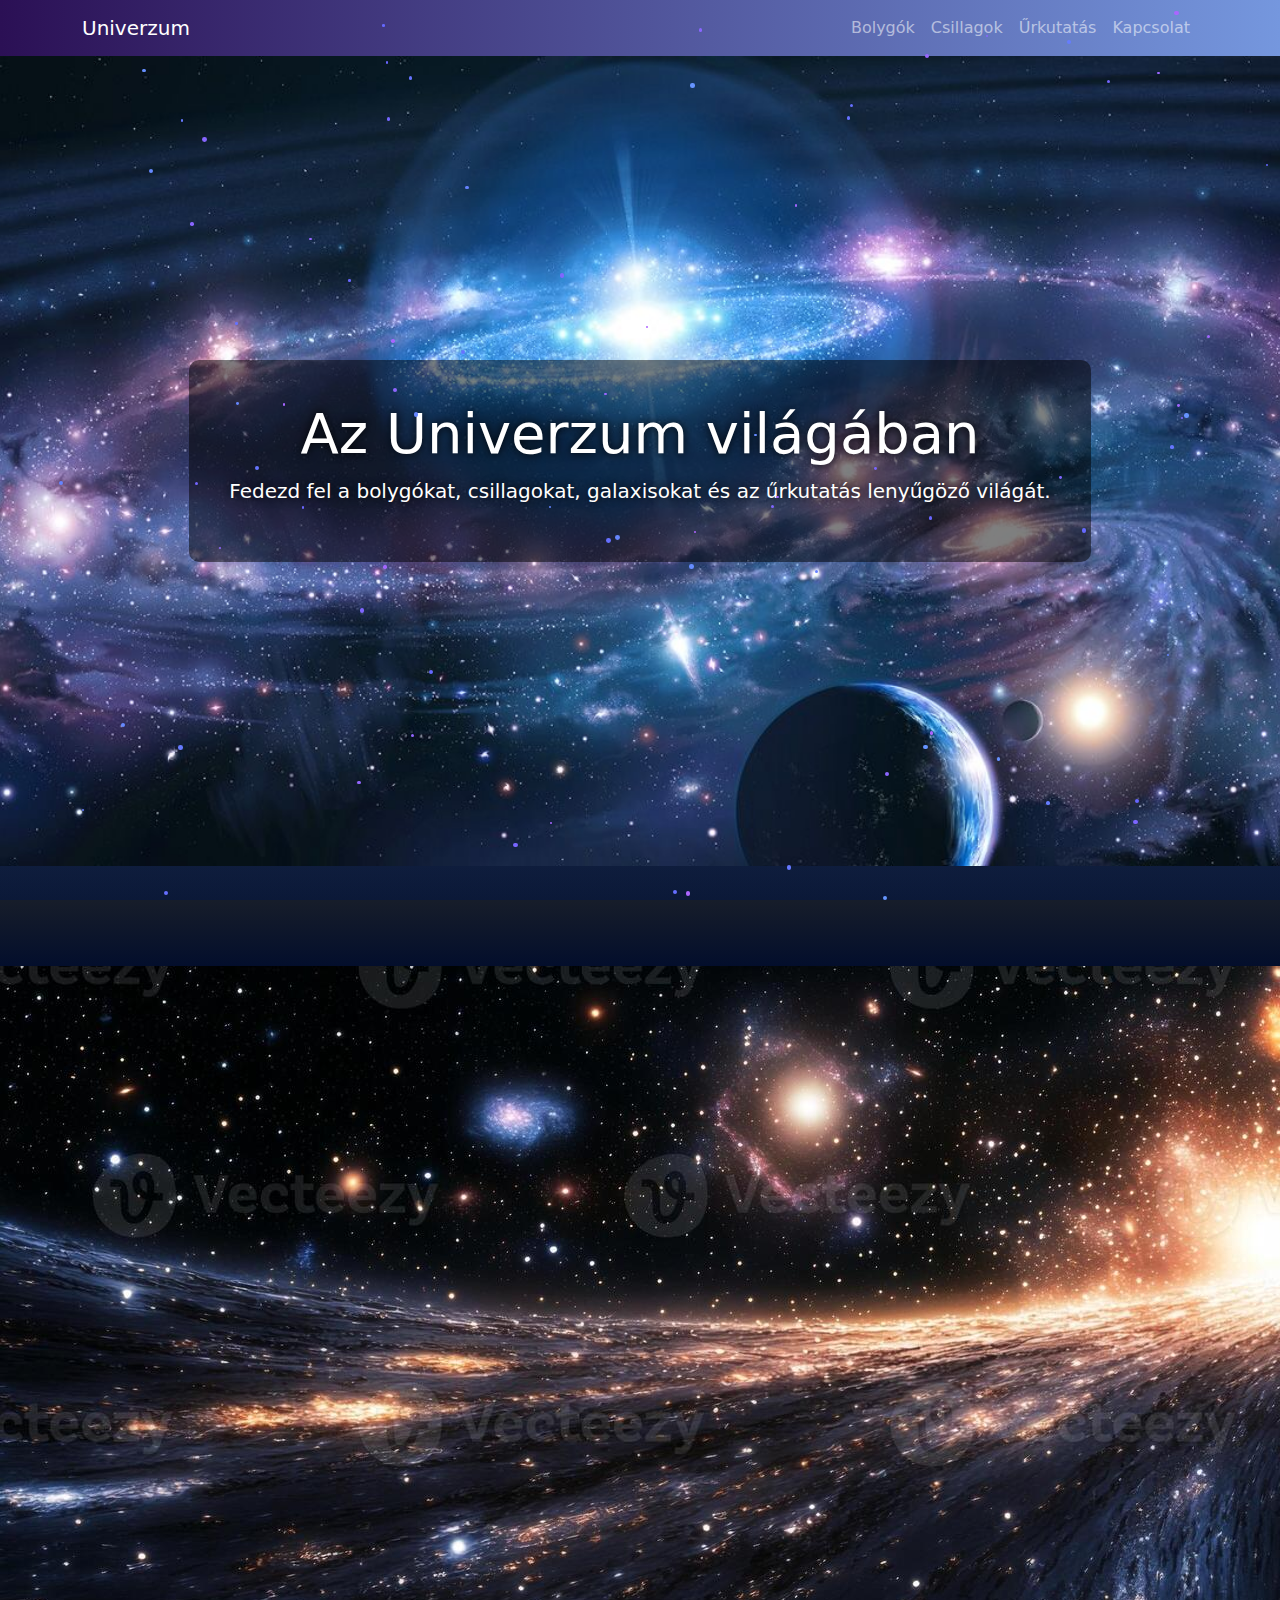
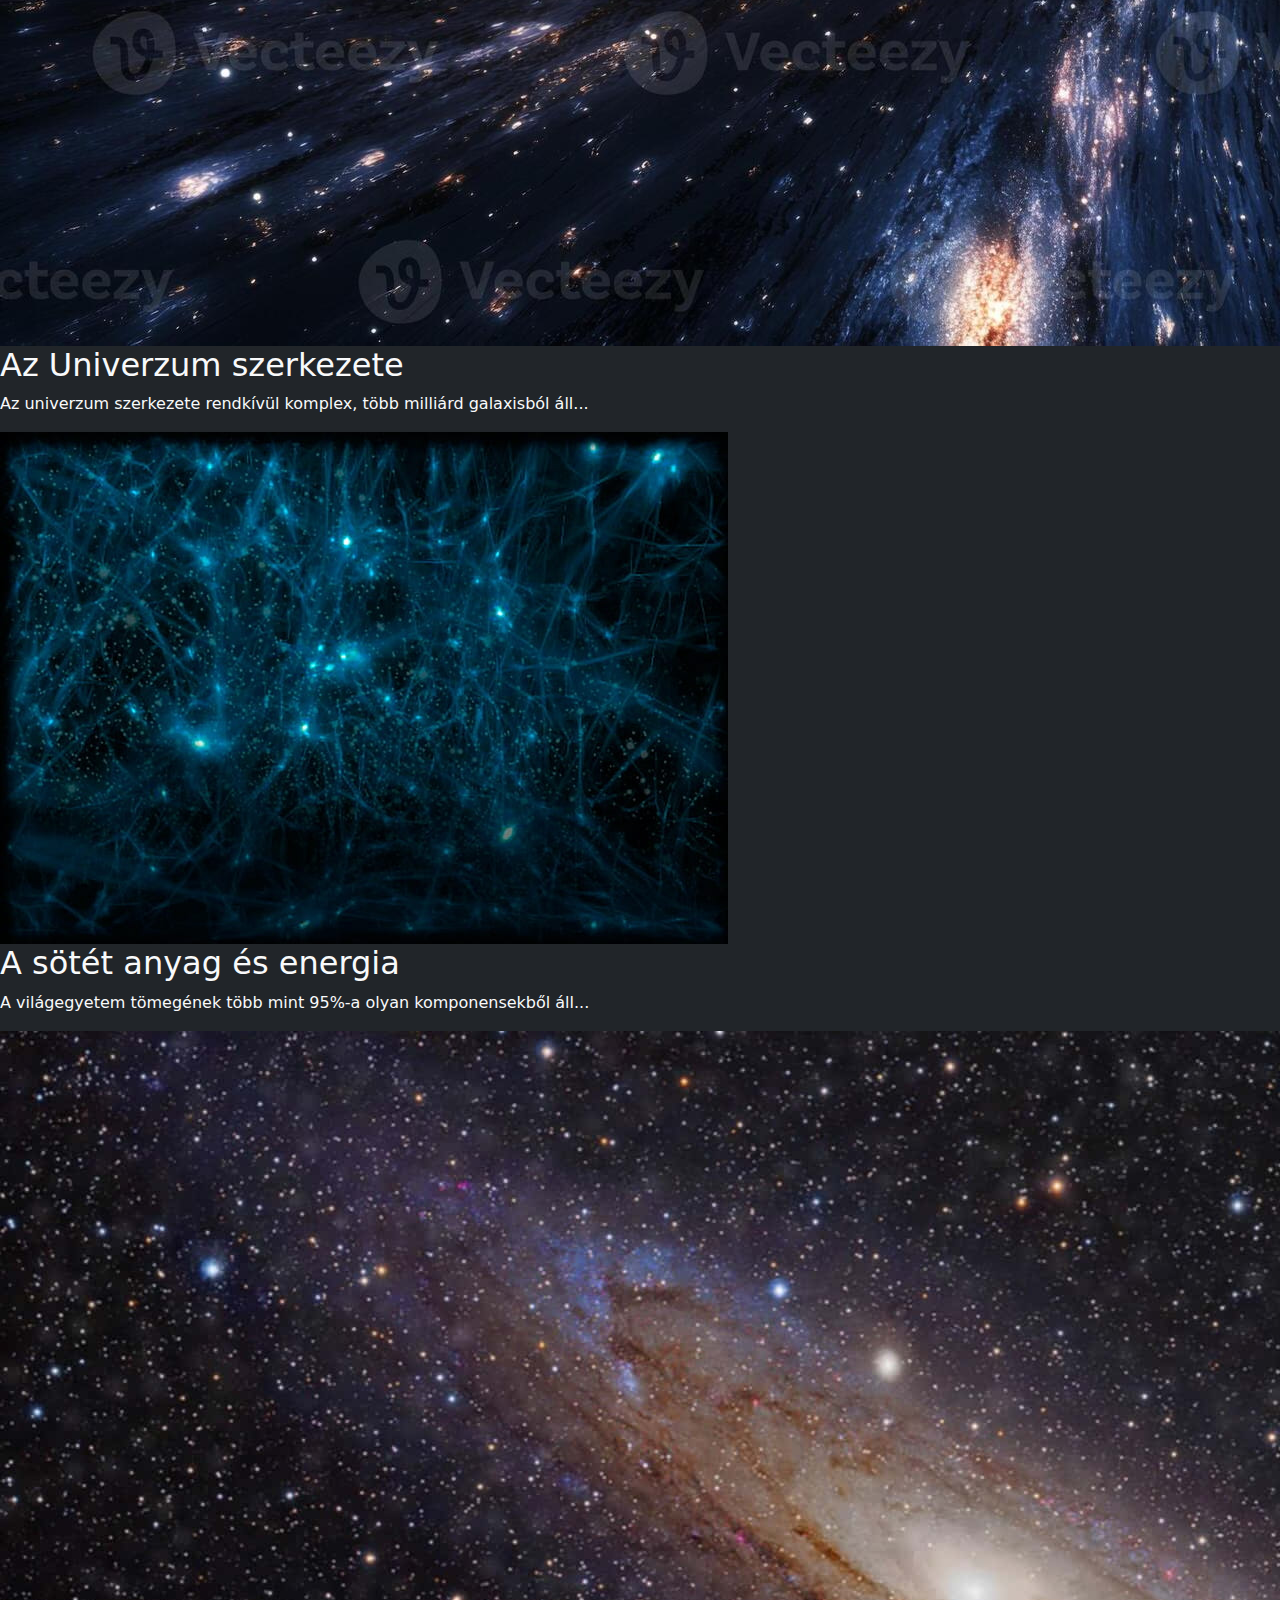
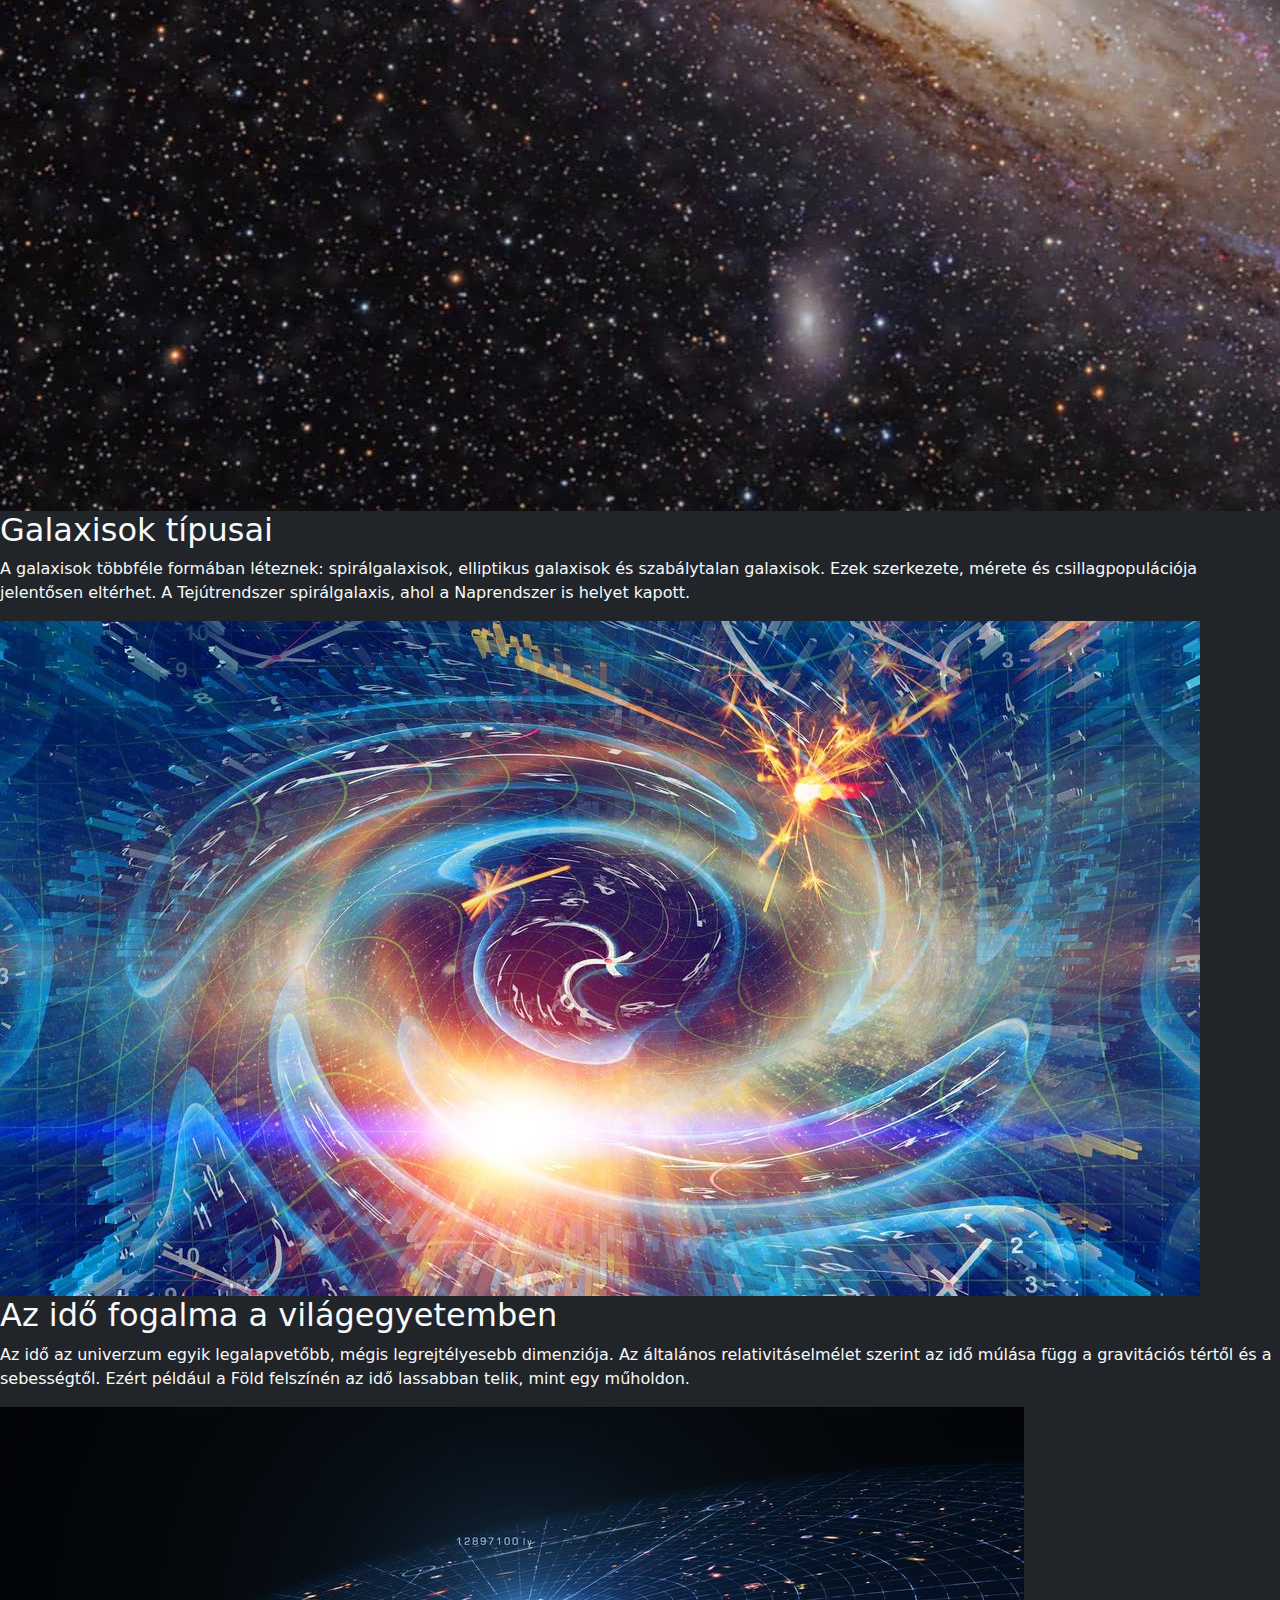
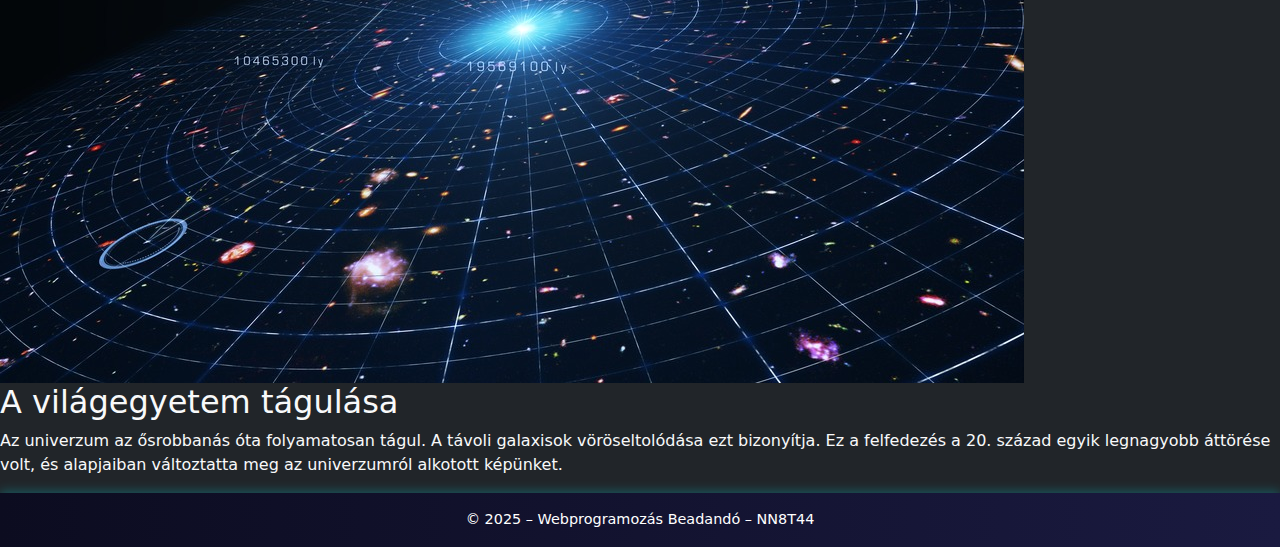
<file: index.html>
<!DOCTYPE html>
<html lang="hu">
<head>
  <meta charset="UTF-8">
  <meta name="viewport" content="width=device-width, initial-scale=1">
  <title>Univerzum – Főoldal</title>
  <!-- Bootstrap CSS -->
  <link href="https://cdn.jsdelivr.net/npm/bootstrap@5.3.3/dist/css/bootstrap.min.css" rel="stylesheet">
  <!-- Saját CSS -->
  <link rel="stylesheet" href="style/style.css">
</head>
<body class="bg-dark text-light">

  <!-- Navigációs sáv -->
  <nav class="navbar navbar-expand-lg navbar-dark bg-primary">
    <div class="container">
      <a class="navbar-brand" href="index.html">Univerzum</a>
      <button class="navbar-toggler" type="button" data-bs-toggle="collapse" data-bs-target="#navbarNav">
        <span class="navbar-toggler-icon"></span>
      </button>
      <div class="collapse navbar-collapse" id="navbarNav">
        <ul class="navbar-nav ms-auto">
          <li class="nav-item"><a class="nav-link" href="universe/bolygok.html">Bolygók</a></li>
          <li class="nav-item"><a class="nav-link" href="universe/csillagok.html">Csillagok</a></li>
          <li class="nav-item"><a class="nav-link" href="universe/urkutatas.html">Űrkutatás</a></li>
          <li class="nav-item"><a class="nav-link" href="universe/kapcsolat.html">Kapcsolat</a></li>
        </ul>
      </div>
    </div>
  </nav>

  <!-- Fejrész -->
  <header class="hero-header text-center text-light">
    <div class="overlay">
      <h1 class="display-4">Az Univerzum világában</h1>
      <p class="lead">Fedezd fel a bolygókat, csillagokat, galaxisokat és az űrkutatás lenyűgöző világát.</p>
    </div>
  </header>
  <div id="transition-bg"></div>

  <!-- Tartalom -->
  <section class="info-card hover-card">
    <img src="/imgs/unistruct.jpeg" alt="Univerzum struktúrája" class="hover-bg" />
    <div class="card-text">
        <h2>Az Univerzum szerkezete</h2>
        <p>Az univerzum szerkezete rendkívül komplex, több milliárd galaxisból áll...</p>
    </div>
    </section>
  
 
  <section class="info-card hover-card">
    <img src="/imgs/darkmatter.jpg" alt="Sötét anyag" class="hover-bg" />
    <div class="card-text">
      <h2>A sötét anyag és energia</h3>
      <p>A világegyetem tömegének több mint 95%-a olyan komponensekből áll...</p>
    </div>
  </section>
  

  <section class="info-card hover-card">
    <img src="/imgs/ellipticalgalaxy.jpg" alt="elliptikus galaxis" class="hover-bg" />
    <div class="card-text">
        <h2>Galaxisok típusai</h2>
        <p>A galaxisok többféle formában léteznek: spirálgalaxisok, elliptikus galaxisok és szabálytalan galaxisok. Ezek szerkezete, mérete és csillagpopulációja jelentősen eltérhet. A Tejútrendszer spirálgalaxis, ahol a Naprendszer is helyet kapott.</p>
    </div>
    </section>

  <section class="info-card hover-card">
    <img src="/imgs/timeuni.jpg" alt="Tér idő univerzum" class="hover-bg" />
    <div class="card-text">
        <h2>Az idő fogalma a világegyetemben</h2>
        <p>Az idő az univerzum egyik legalapvetőbb, mégis legrejtélyesebb dimenziója. Az általános relativitáselmélet szerint az idő múlása függ a gravitációs tértől és a sebességtől. Ezért például a Föld felszínén az idő lassabban telik, mint egy műholdon.</p>
    </div>
    </section>
  <section class="info-card hover-card">
    <img src="/imgs/expandinguni.jpg" alt="tágulás" class="hover-bg" />
    <div class="card-text">
        <h2>A világegyetem tágulása</h2>
        <p>Az univerzum az ősrobbanás óta folyamatosan tágul. A távoli galaxisok vöröseltolódása ezt bizonyítja. Ez a felfedezés a 20. század egyik legnagyobb áttörése volt, és alapjaiban változtatta meg az univerzumról alkotott képünket.</p>
    </div>
    </section>
      
  <div id="particle-background"></div>

  <!-- Lábléc -->
  <footer class="bg-secondary text-center text-white py-3">
    &copy; 2025 – Webprogramozás Beadandó – NN8T44
  </footer>

  <!-- Bootstrap JS és saját JS -->
  <script src="https://cdn.jsdelivr.net/npm/bootstrap@5.3.3/dist/js/bootstrap.bundle.min.js"></script>
  <script src="js_storage/index.js"></script>
</body>
</html>
</file>
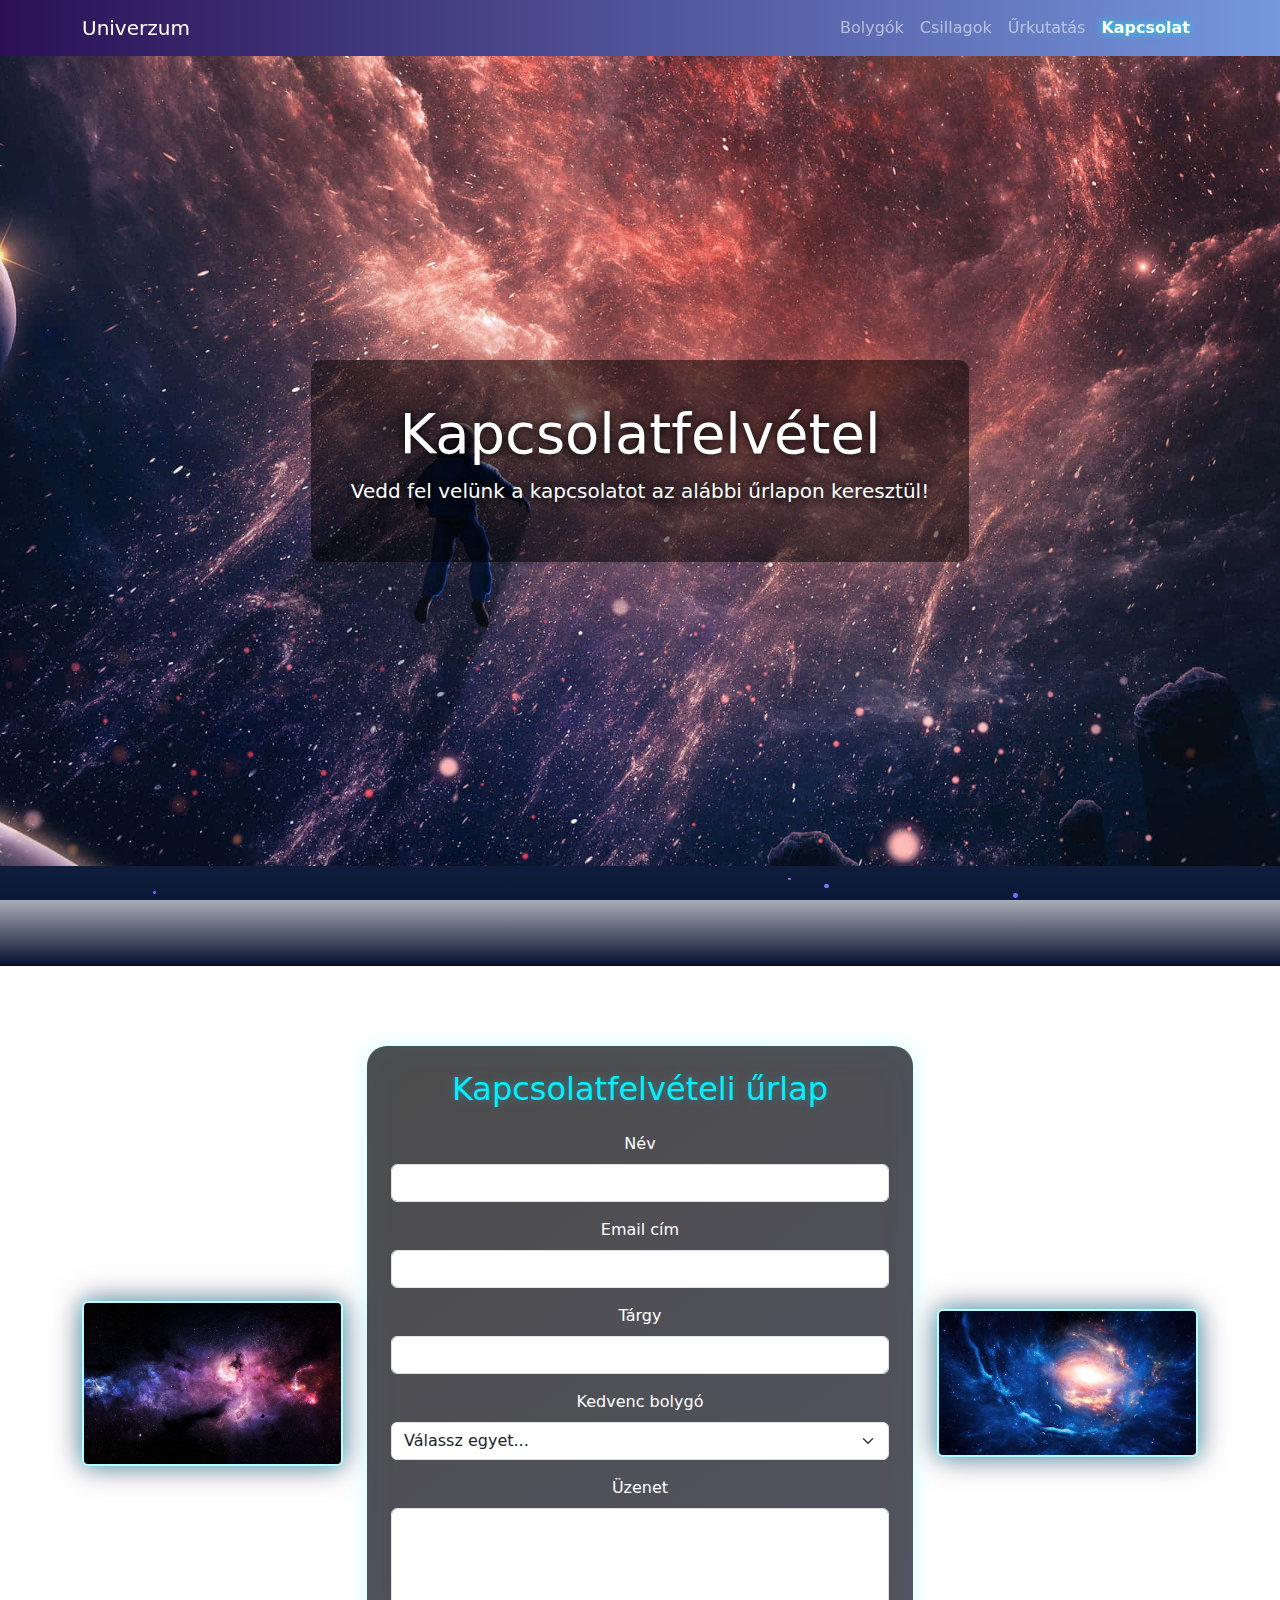
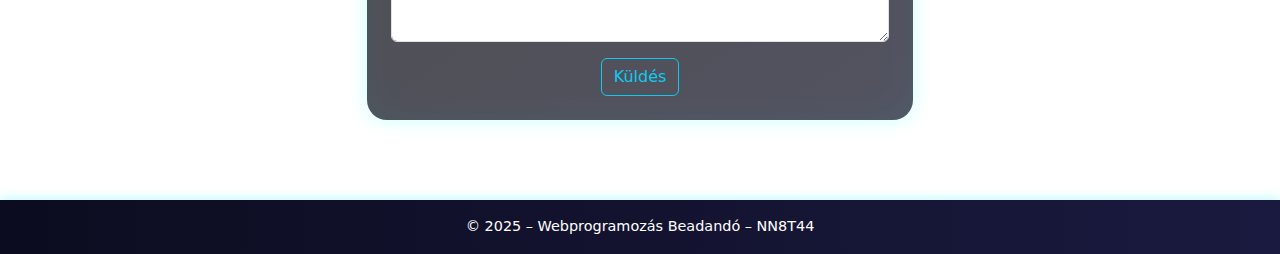
<file: universe/kapcsolat.html>
<!DOCTYPE html>
<html lang="hu">
<head>
  <meta charset="UTF-8" />
  <meta name="viewport" content="width=device-width, initial-scale=1" />
  <title>Kapcsolat</title>
  <link href="https://cdn.jsdelivr.net/npm/bootstrap@5.3.3/dist/css/bootstrap.min.css" rel="stylesheet" />
  <link rel="stylesheet" href="../style/style.css" />
</head>
<body>

  <!-- Háttér csillogás -->
  <div id="particle-background"></div>

  <!-- Navigáció -->
  <nav class="navbar navbar-expand-lg navbar-dark">
    <div class="container">
      <a class="navbar-brand" href="../index.html">Univerzum</a>
      <button class="navbar-toggler" type="button" data-bs-toggle="collapse" data-bs-target="#navbarNav">
        <span class="navbar-toggler-icon"></span>
      </button>
      <div class="collapse navbar-collapse" id="navbarNav">
        <ul class="navbar-nav ms-auto">
          <li class="nav-item"><a class="nav-link" href="bolygok.html">Bolygók</a></li>
          <li class="nav-item"><a class="nav-link" href="csillagok.html">Csillagok</a></li>
          <li class="nav-item"><a class="nav-link" href="urkutatas.html">Űrkutatás</a></li>
          <li class="nav-item"><a class="nav-link active" href="kapcsolat.html">Kapcsolat</a></li>
        </ul>
      </div>
    </div>
  </nav>

  <!-- Fejléc -->
  <header class="hero-header text-center text-light" style="background-image: url('../imgs/contact.jpg');">
    <div class="overlay">
      <h1 class="display-4">Kapcsolatfelvétel</h1>
      <p class="lead">Vedd fel velünk a kapcsolatot az alábbi űrlapon keresztül!</p>
    </div>
  </header>

  <div id="transition-bg"></div>

  <!-- Tartalom -->
  <main class="container my-5 text-light">
    <div class="row align-items-center">
      
      <!-- Bal kép -->
      <div class="col-md-3 d-none d-md-block text-center">
        <img src="../imgs/leftuni.jpg" alt="Bal oldali űr" class="img-fluid rounded contact-side-img" />
      </div>

      <!-- Űrlap -->
      <div class="col-md-6">
        <section class="content-card p-4">
          <h2 class="text-center mb-4">Kapcsolatfelvételi űrlap</h2>
          <form id="contactForm" novalidate>
            <div class="mb-3">
              <label for="name" class="form-label">Név</label>
              <input type="text" class="form-control" id="name" required>
            </div>
            <div class="mb-3">
              <label for="email" class="form-label">Email cím</label>
              <input type="email" class="form-control" id="email" required>
            </div>
            <div class="mb-3">
              <label for="subject" class="form-label">Tárgy</label>
              <input type="text" class="form-control" id="subject" required>
            </div>
            <div class="mb-3">
              <label for="planet" class="form-label">Kedvenc bolygó</label>
              <select class="form-select" id="planet" required>
                <option value="">Válassz egyet...</option>
                <option value="föld">Föld</option>
                <option value="mars">Mars</option>
                <option value="neptunusz">Neptunusz</option>
                <option value="trappist">TRAPPIST-1d</option>
                <option value="Proxima-b">Proxima b</option>
                <option value="WASP-12b">WASP-12b</option>
                <option value="Teegarden-b">Teegarden b</option>
                <option value="HD-40307g">HD 40307g</option>
              </select>
            </div>
            <div class="mb-3">
              <label for="message" class="form-label">Üzenet</label>
              <textarea class="form-control" id="message" rows="5" required></textarea>
            </div>
            <div class="text-center">
              <button type="submit" class="btn btn-outline-info">Küldés</button>
            </div>
          </form>
        </section>
      </div>

      <!-- Jobb kép -->
      <div class="col-md-3 d-none d-md-block text-center">
        <img src="../imgs/rightuni.jpeg" alt="Jobb oldali űr" class="img-fluid rounded contact-side-img" />
      </div>

    </div>
  </main>

  <!-- Lábléc -->
  <footer class="text-center text-white py-3">
    &copy; 2025 – Webprogramozás Beadandó – NN8T44
  </footer>

  <script src="https://cdn.jsdelivr.net/npm/bootstrap@5.3.3/dist/js/bootstrap.bundle.min.js"></script>
  <script src="../js_storage/index.js"></script>
  <script src="../js_storage/contact.js"></script>
</body>
</html>
</file>
<file: style/style.css>
body {
    background: linear-gradient(to bottom, #010216, #0b0f2a, #0f1e3e);
    background-attachment: fixed;
    background-size: cover;
    color: #fff;
  }

  #particle-background {  /* csillanások a háttéren js kóddal kiegészítve*/
    position: fixed;
    top: 0;
    left: 0;
    width: 100%;
    height: 100%;
    pointer-events: none;
    z-index: 0;
    overflow: hidden;
  }
  
  .particle {
    position: absolute;
    width: 4px;
    height: 4px;
    border-radius: 50%;
    background: rgba(0, 255, 255, 0.5);
    animation: twinkle 3s infinite ease-in-out;
  }
  
  @keyframes twinkle {
    0%, 100% { opacity: 0.1; transform: scale(1); }
    50% { opacity: 0.9; transform: scale(1.5); }
  }
  
  .particle-mask {
    position: relative;
    z-index: 2;
  }
  

.hero-header {
    background-image: url('../imgs/universebg.jpg');
    background-size: cover;
    background-position: center;
    background-repeat: no-repeat;
    height: 90vh;
    display: flex;
    align-items: center;
    justify-content: center;
    position: relative;
  }
  
  .hero-header .overlay {
    background-color: rgba(0, 0, 0, 0.5); /* sötétítő réteg */
    padding: 40px;
    border-radius: 10px;
    max-width: 80%;
  }
  
  .hero-header h1,
  .hero-header p {
    color: #fff;
    text-shadow: 0 0 10px #000;
  }
  
  .navbar {
    background: linear-gradient(90deg, #2b1055, #7597de);
    box-shadow: 0 0 10px #00f0ff;
  }

  .nav-link.active {
    font-weight: bold;
    text-shadow: 0 0 8px #00f0ff;
    border-bottom: none !important;
  }
  
  
  #transition-bg {
    height: 100px;
    background: linear-gradient(to bottom, rgba(0,0,0,0) 0%, #030e2c 100%);
  }
  
  .content-card {
    background: linear-gradient(145deg, rgba(0, 0, 0, 0.7), rgba(10, 10, 30, 0.7));
    padding: 2rem;
    border-radius: 20px;
    box-shadow: 0 0 20px rgba(0, 255, 255, 0.2),
                0 0 40px rgba(0, 255, 255, 0.05) inset;
    margin: 2rem auto;
    max-width: 800px;
    color: #ffffff;
    text-align: center;
    transition: transform 0.3s ease, box-shadow 0.3s ease;
  }
  
  .content-card:hover {
    transform: scale(1.02);
    box-shadow: 0 0 30px rgba(0, 255, 255, 0.3),
                0 0 60px rgba(0, 255, 255, 0.1) inset;
  }
  
  .content-card h2 {
    color: #00f0ff;
    text-shadow: 0 0 8px #00f0ff50;
  }
  .content-card::before {
    content: '';
    position: absolute;
    width: 100px;
    height: 100px;
    top: -20px;
    left: -20px;
    background: radial-gradient(circle, rgba(0,255,255,0.6) 0%, transparent 70%);
    filter: blur(20px);
    animation: pulse 3s infinite ease-in-out;
    z-index: -1;
  }
  
  @keyframes pulse {
    0%, 100% { transform: scale(1); opacity: 0.6; }
    50% { transform: scale(1.3); opacity: 1; }
  }

  img.img-fluid {
    border: 2px solid rgba(0, 255, 255, 0.3);
    box-shadow: 0 0 15px rgba(0, 255, 255, 0.3), 0 0 30px rgba(0, 0, 50, 0.6);
    transition: transform 0.3s ease, box-shadow 0.3s ease;
  }
  
  img.img-fluid:hover {
    transform: scale(1.03);
    box-shadow: 0 0 20px rgba(0, 255, 255, 0.6), 0 0 40px rgba(0, 0, 80, 0.8);
  }
  

  footer {
    background: linear-gradient(90deg, #0c0c20, #1a1a40);
    color: #aaa;
    text-align: center;
    padding: 20px;
    font-size: 0.9rem;
    box-shadow: 0 -2px 10px #00f0ff40;
  }
/* bolygó táblázat */
  .planet-table {
    width: 100%;
    border-collapse: collapse;
    margin-top: 2rem;
    background: rgba(0, 0, 0, 0.4);
    box-shadow: 0 0 20px rgba(0, 255, 255, 0.2);
    border-radius: 10px;
    overflow: hidden;
    color: #e0f7fa;
  }
  
  .planet-table th,
  .planet-table td {
    padding: 12px 15px;
    text-align: center;
    border: 1px solid rgba(255, 255, 255, 0.1);
  }
  
  .planet-table thead th {
    
    color: white;
    font-weight: bold;
    text-align: center;
  }

  .planet-table thead{
    background: linear-gradient(to right, #0066ff, #6600cc);
  }
  
  
  .planet-table tbody tr:nth-child(even) {
    background-color: rgba(255, 255, 255, 0.05);
  }
  
  .planet-table tbody tr:hover {
    background-color: rgba(0, 255, 255, 0.1);
    transition: 0.3s ease;
  }
  
  .planet-table td:first-child {
    font-weight: bold;
    color: #00ffff;
  }
  
  .planet-table td:last-child {
    font-size: 1.2rem;
  }
  
  .planet-table td:last-child .check {
    color: #00e676;
  }
  
  .planet-table td:last-child .cross {
    color: #ff1744;
  }


/* bolygó kártyák */
  .planet-gallery {
  display: flex;
  justify-content: center;
  flex-wrap: wrap;
  gap: 2rem;
  margin: 3rem 0;
}

.planet-card {
    width: 220px;
    height: 300px;
    perspective: 1000px;
  }
  
  .card-inner {
    width: 100%;
    height: 100%;
    position: relative;
    transform-style: preserve-3d;
    transition: transform 0.8s;
  }
  
  
  .card-inner.flipped {
    transform: rotateY(180deg);
  }
  
  .card-back {
    transform: rotateY(180deg);
    background: rgba(0, 0, 0, 0.8);
    display: flex;
    align-items: center;
    justify-content: center;
    font-size: 1.2rem;
    box-shadow: inset 0 0 10px #00f0ff;
  }
  
  
  .card-front, .card-back {
    width: 100%;
    height: 100%;
    position: absolute;
    backface-visibility: hidden;
    border-radius: 16px;
    overflow: hidden;
  }
  
  .card-front img {
    width: 100%;
    height: 100%;
    object-fit: cover; /* így kitölti szépen a területet */
    border-radius: 16px;
  }
</file>
